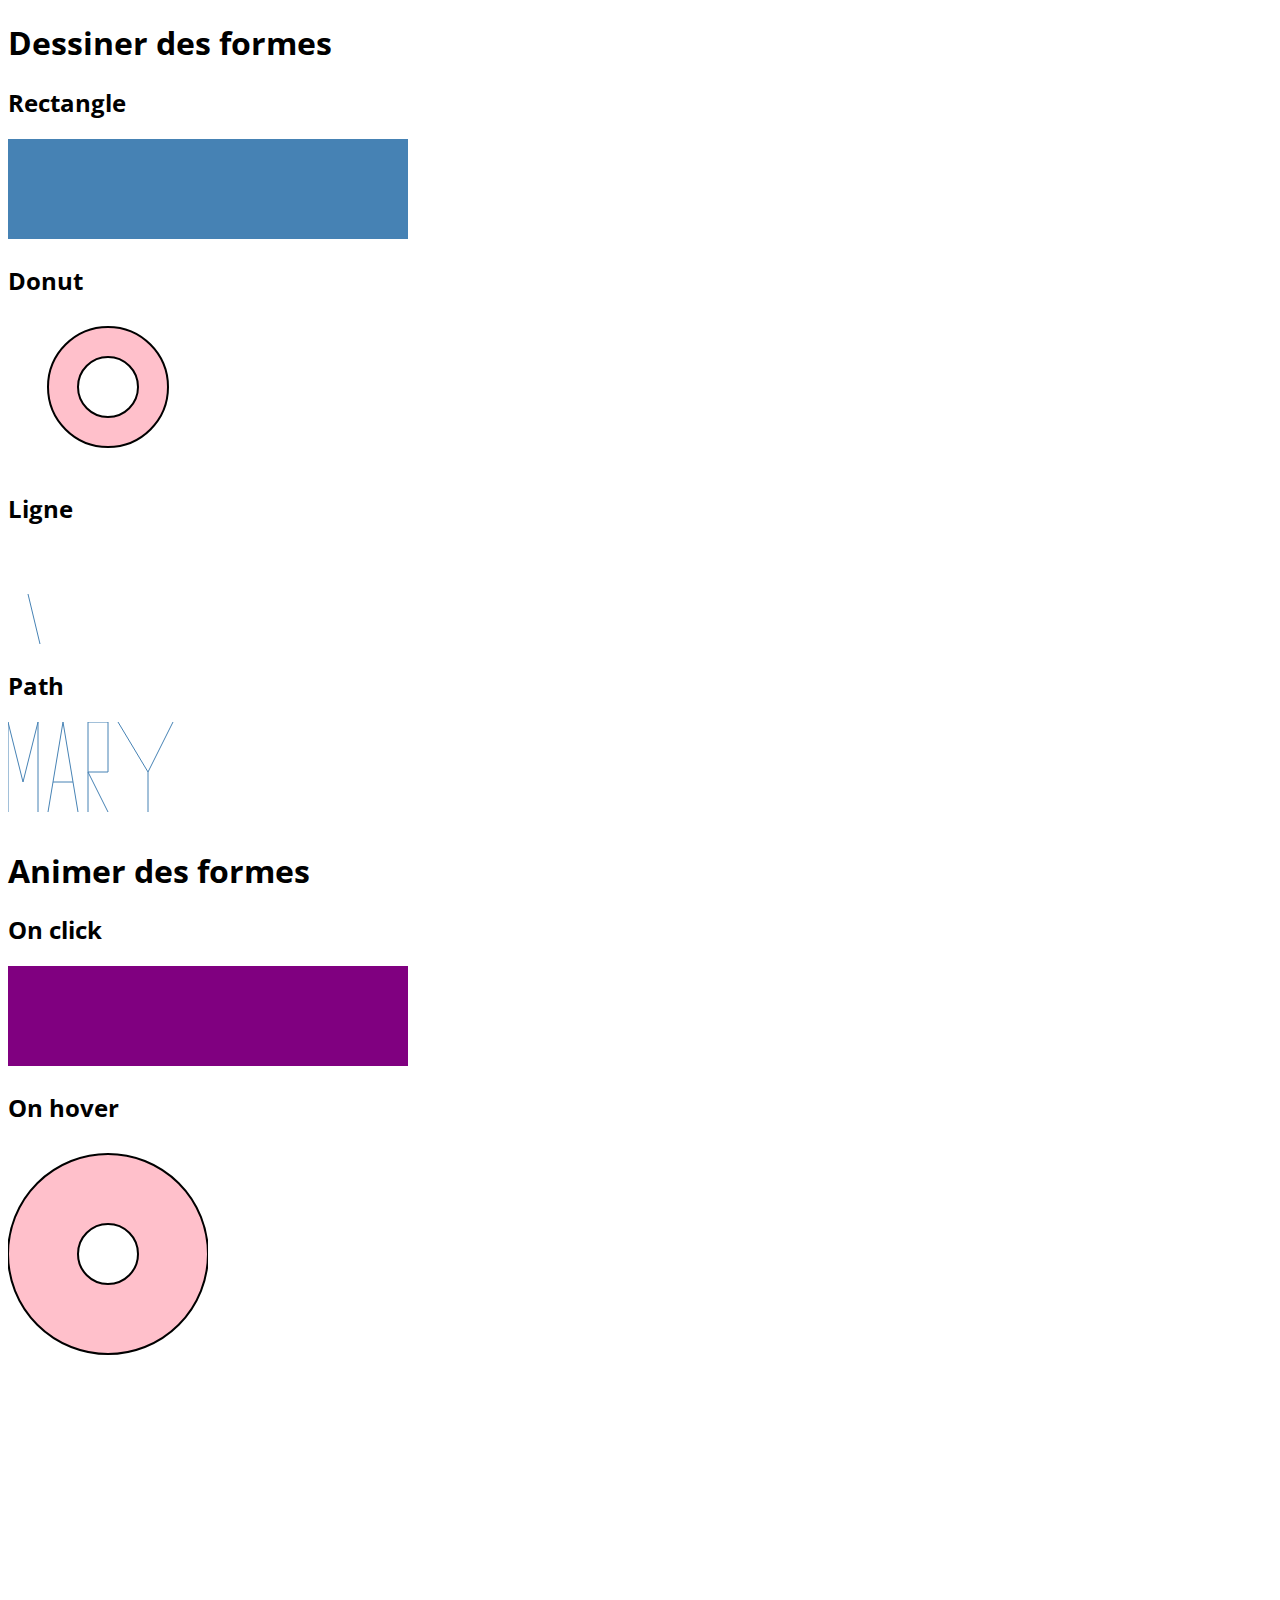
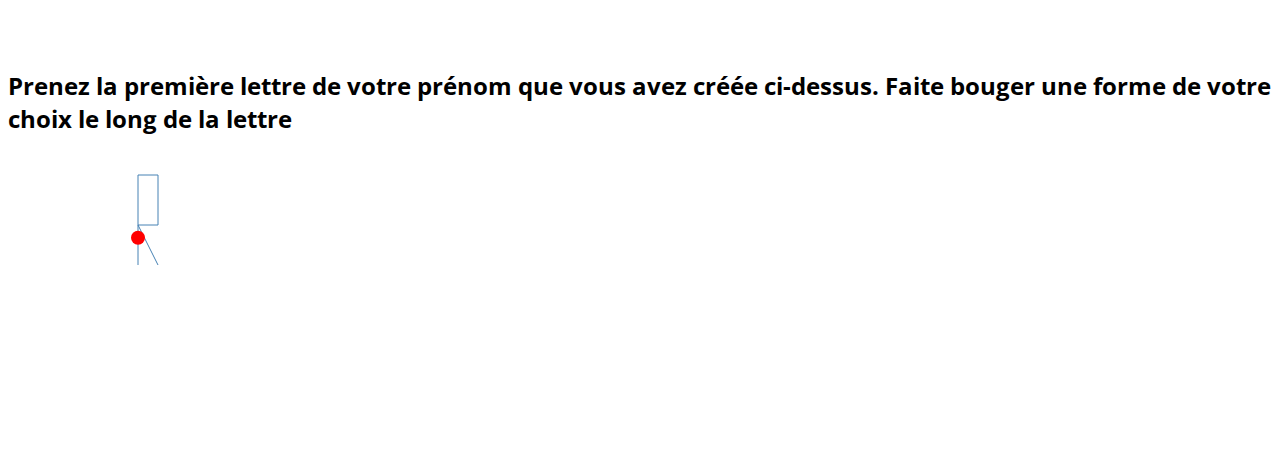
<file: 01-SVG/index.html>
<!DOCTYPE html>
<html lang="en" dir="ltr">

<head>
  <meta charset="utf-8">
  <link rel="preconnect" href="https://fonts.googleapis.com">
  <link rel="preconnect" href="https://fonts.gstatic.com" crossorigin>
  <link href="https://fonts.googleapis.com/css?family=Open+Sans" rel="stylesheet">
  <link href="css/style.css" rel="stylesheet">
  <script src="js/script.js" async></script>

  <title>1-SVG</title>
</head>

<body>

  <h1>Dessiner des formes</h1>

  <h2>Rectangle</h2>

  <svg width="400" height="100">
    <rect x="0" y="0" width="400" height="100" fill="steelblue">
    </rect>
  </svg>

  <h2>Donut</h2>

  <svg width="200" height="150">
    <!--on doit mentionner le svg --->
    <circle cx="50" cy="50" r="60" fill="pink" transform="translate (50,20)" stroke="black" stroke-width="2"></circle>
    <circle cx="50" cy="50" r="30" fill="white" transform="translate (50,20)" stroke="black" stroke-width="2"></circle>
  </svg>

  <h2>Ligne</h2>

  <svg width="100" height="100">
    <path d="M 20 50 L 80 300" fill="none" stroke="steelblue"></path>
  </svg>

  <h2>Path</h2>
  <svg width="200" height="100">
    <!-- M --->
    <path d="M 0 90 L 0 0 L 15 60 L 30 0 L 30 90" fill="none" stroke="steelblue"></path>
    <!-- A --->
    <path d="M 40 90 L 55 0 L 70 90 M 45 60 L 65 60 " fill="none" stroke="steelblue"></path>
    <!-- R --->
    <path d="M 80 90 L 80 0 L 100 0 L 100 50 L 80 50 L 100 90 " fill="none" stroke="steelblue"></path>
    <!-- Y --->
    <path d="M 110 0 L 140 50 L 165 0 M 140 50 L 140 90" fill="none" stroke="steelblue"></path>
  </svg>


  <h1>Animer des formes</h1>

  <h2>On click</h2>
  <svg width="400" height="100">
    <rect class="rectangle highlight" x="0" y="0" width="400" height="100" fill="steelblue">
    </rect>
  </svg>

  <h2>On hover</h2>
  <svg width="200" height="500">
    <!--on doit mentionner le svg --->
    <circle class ="change donut" cx="50" cy="50" r="60" fill="pink" transform="translate (50,60)" stroke="black" stroke-width="2"></circle>
    <circle cx="50" cy="50" r="30" fill="white" transform="translate (50,60)" stroke="black" stroke-width="2"></circle>
  </svg>

  <h2>Prenez la première lettre de votre prénom que vous avez créée ci-dessus. Faite bouger une forme de votre choix le
    long de la lettre</h2>
  <!-- M --->
  <svg width="300" height="300">
    <path d="M 80 90 L 80 0 L 100 0 L 100 50 L 80 50 L 100 90 " fill="none" stroke="steelblue" id="theMotionPath" transform="translate (50,20)" ></path>

    <!-- Cercle rouge qui sera déplacé le long du chemin. -->
    <circle cx="" cy="" r="7" fill="red" transform="translate (50,20)" >

      <!-- Définit l'animation -->
      <animateMotion dur="6s" repeatCount="indefinite">
        <mpath xlink:href="#theMotionPath" />
      </animateMotion>
    </circle>
  </svg>

</body>

</html>
</file>
<file: 01-SVG/css/style.css>
body {
      font-family: 'Open Sans', sans-serif;
}

.highlight {
      fill:purple;
}

.change {
      r : 100;
}
</file>
